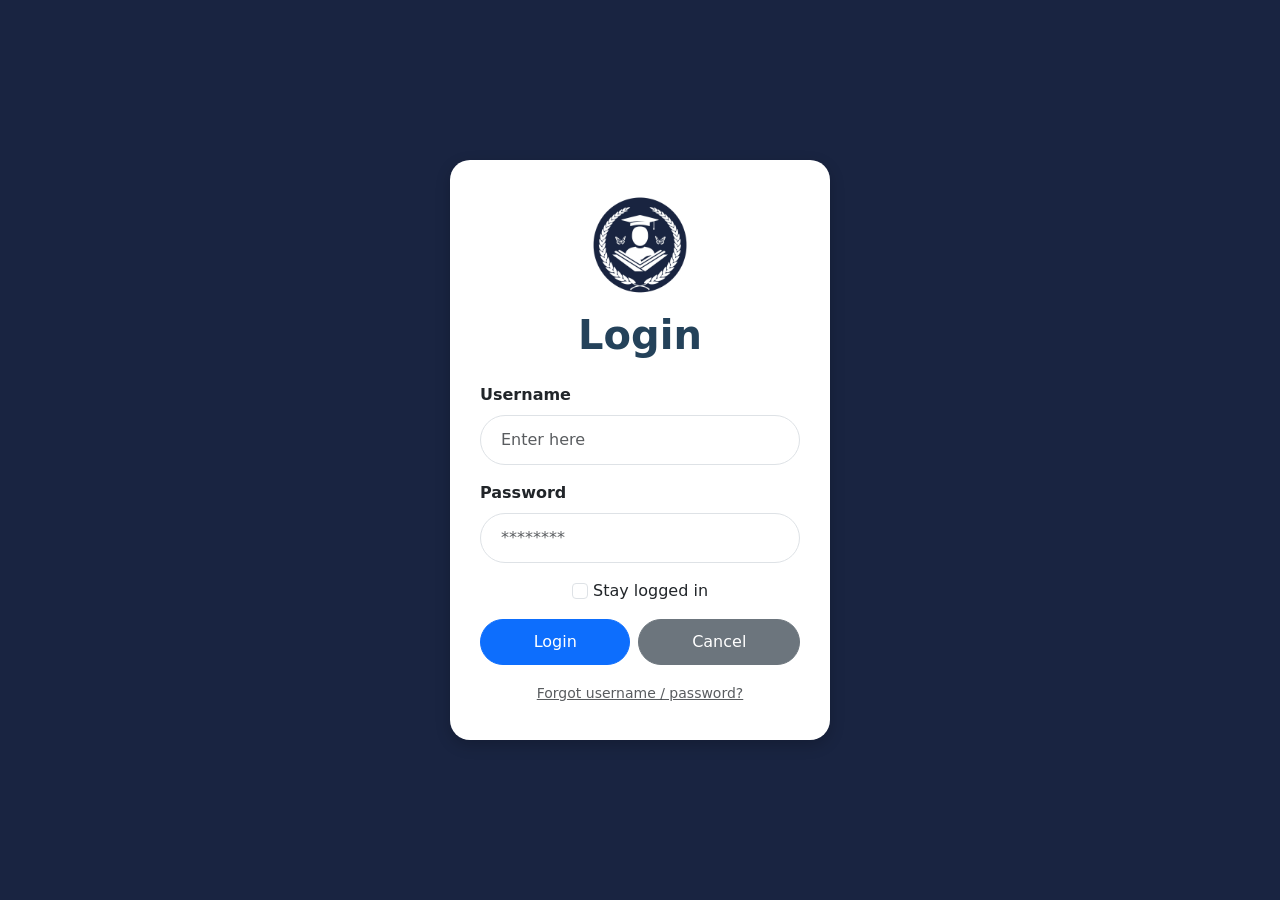
<file: index.html>
<!DOCTYPE html>
<html lang="en">
<head>
    <meta charset="UTF-8">
    <meta name="viewport" content="width=device-width, initial-scale=1.0">
    <title>Login</title>
    
    <link href="https://cdn.jsdelivr.net/npm/bootstrap@5.3.8/dist/css/bootstrap.min.css" rel="stylesheet" integrity="sha384-sRIl4kxILFvY47J16cr9ZwB07vP4J8+LH7qKQnuqkuIAvNWLzeN8tE5YBujZqJLB" crossorigin="anonymous">
    <script src="https://cdn.jsdelivr.net/npm/bootstrap@5.3.8/dist/js/bootstrap.bundle.min.js" integrity="sha384-FKyoEForCGlyvwx9Hj09JcYn3nv7wiPVlz7YYwJrWVcXK/BmnVDxM+D2scQbITxI" crossorigin="anonymous"></script>
    <link rel="stylesheet" href="style.css">
    
</head>
<body>

<div class="login-container">
    <div class="login-card">

        <!-- Logo -->
        <div class="text-center mb-3">
            <img src="student portal logo.png" width="100">
        </div>

        <h1 class="text-center mb-4">Login</h1>

        <form>
            <div class="mb-3">
                <label class="form-label fw-bold">Username</label>
                <input type="text" id="username" class="form-control" placeholder="Enter here">
            </div>

            <div class="mb-3">
                <label class="form-label fw-bold">Password</label>
                <input type="password" id="password" class="form-control" placeholder="********">
            </div>

            <div id="display" class="text-danger text-center mb-3 fw-bold"></div>

            <div class="text-center mb-3 ">
                <input type="checkbox" class="form-check-input" id="stayLogged">
                <label class="form-check-label" for="stayLogged">Stay logged in</label>
            </div>

            <div class="d-flex gap-2">
                <button type="button" id="login" onclick="LogUser()" class="btn btn-primary flex-fill">
                    Login
                </button>
                <button type="button" onclick="window.location.reload()" class="btn btn-secondary flex-fill">
                    Cancel
                </button>
            </div>
        </form>

        <div class="text-center mt-3">
            <a href="#" class="text-muted small">Forgot username / password?</a>
        </div>

    </div>
</div>

<script src="https://cdn.jsdelivr.net/npm/bootstrap@5.3.3/dist/js/bootstrap.bundle.min.js"></script>
<script src="main.js"></script>

</body>
</html>
</file>
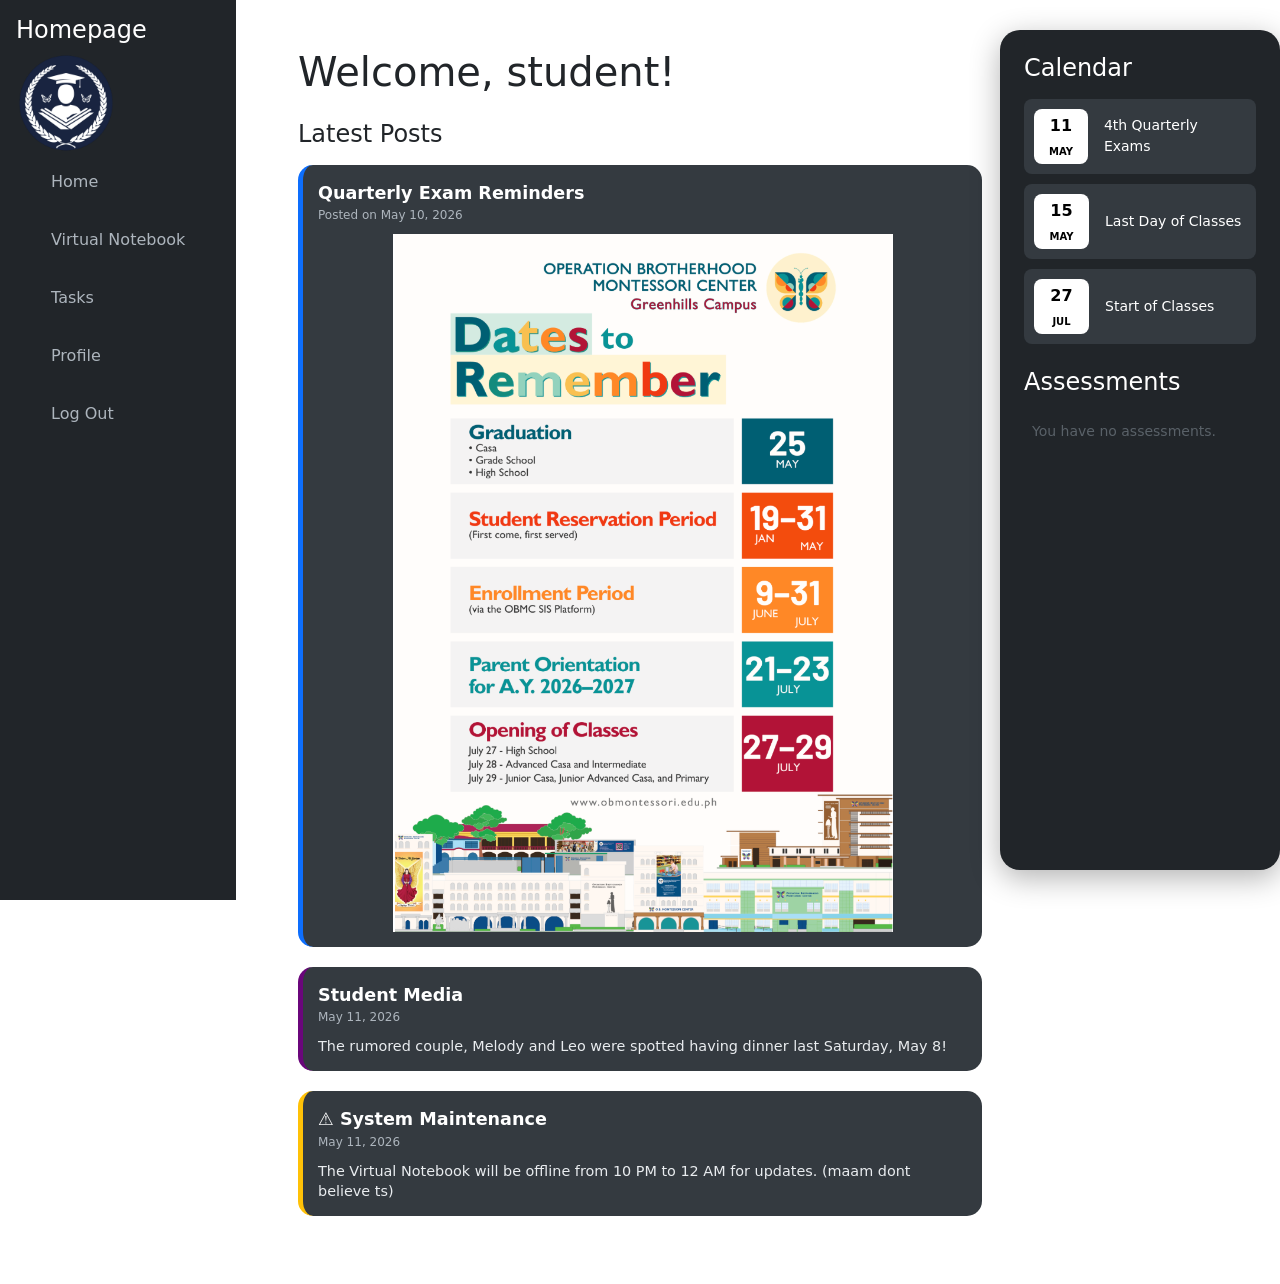
<file: ahomepage.html>
<!DOCTYPE html>
<html>
<head>
	<meta charset="utf-8">
	<meta name="viewport" content="width=device-width, initial-scale=1">
	<title>Homepage</title>
    <link href="styles.css" rel="stylesheet">
    <link  href="https://cdn.jsdelivr.net/npm/bootstrap@5.3.3/dist/css/bootstrap.min.css" rel="stylesheet">
    <script 
        src="https://cdn.jsdelivr.net/npm/bootstrap@5.3.3/dist/js/bootstrap.bundle.min.js">
    </script>
    <style>
    
            /* Good day ma'am. I have used AI to help me synthesize
             my ideas because I still lack the skills to fluently 
             translate my ideas into code. Thx */
        .sidebar {
            width: 250px;
            background-color: #1a1d20; 
            padding-top: 20px;
        }


        .sidebar img {
            display: block;
            margin: 0 auto 20px auto;
            border-radius: 10px;
        }


        .nav-link {
            color: #adb5bd !important;
            padding: 12px 20px !important;
            margin: 5px 15px;
            border-radius: 10px;
            transition: all 0.3s; 
            font-weight: 500;
        }


        .nav-link:hover {
            background-color: #343a40;
            color: white !important;
            transform: translateX(5px)
        }


        .nav-link.active {
            background-color: #0d6efd;
            color: white !important;
        }
        
        .announcement-float {
            width: 280px;
            position: fixed;
            right: 30px;   
            top: 30px;      
            bottom: 30px;     
            border-radius: 20px; 
            z-index: 1000;
            overflow-y: auto;
            box-shadow: 0 8px 30px rgba(0,0,0,0.3); 
        }
            
        .event-row {
            background-color: #343a40; 
            display: flex;            
            align-items: center;   
            padding: 10px;
            margin-bottom: 10px;
            border-radius: 8px;        
                }


        .date-box {
            background-color: white;
            color: black;
            width: 55px;
            height: 55px;
            border-radius: 8px;     
            text-align: center;        
            font-weight: bold;
            padding-top: 5px;
        }
        .main-content {
            margin-left: 250px;
            margin-right: 250px;
            width: 100%;
        }
        .post-card {
            background-color: #343a40; 
            border-radius: 15px;
            padding: 15px;
            margin-bottom: 20px;
            border-left: 5px solid #0d6efd;
        }

        .post-title {
            font-size: 1.1rem;
            font-weight: bold;
            margin-bottom: 2px;
            color: white;
        }

        .post-date {
            font-size: 0.75rem;
            color: #adb5bd;
            margin-bottom: 10px;
            display: block;
        }

        .post-content {
            font-size: 0.9rem;
            line-height: 1.4;
            color: #e9ecef;
        }
    </style>
</head>
<body>
    <div class="d-flex align-items-stretch">
        
        <nav class="bg-dark text-white p-3 vh-100 position-fixed start-0 sidebar;">
            <h1 class="h4">Homepage</h1>
             <img src="student portal logo.png"
             style="width: 100px; height: auto;"
             alt-="OBMC">

            <ul class="nav flex-column">
                
                 <li>
                    <a href="#" class="nav-link text-white" onclick="reload()">Home</a>
                </li>
                <li>
                    <a href="notebooks.html" class="nav-link text-white">Virtual Notebook</a>
                </li>
                <li>
                    <a href="tasks.html" class="nav-link text-white">Tasks</a>
                </li>
                <li>
                    <a href="dprofile.html" class="nav-link text-white">Profile</a>
                </li>
                <li>
                    <a href="index.html" class="nav-link text-white">Log Out</a>
                </li>
                    
            </ul>
            </nav>

        <div class="main-content p-5">
            <h1>Welcome, student!</h1>
          
            <h1 class="h4 mt-4 mb-3">Latest Posts</h1>

        <div class="post-card">
            <span class="post-title">Quarterly Exam Reminders</span>
            <span class="post-date">Posted on May 10, 2026</span>
            <div class="post-content">
            <img src="PIc.png" style="width: 500px; display: block; margin: 0 auto;" alt="dates to remember">


            </div>
        </div>

        <div class="post-card" style="border-left-color: #6a067b;">
            <span class="post-title">Student Media</span>
            <span class="post-date">May 11, 2026</span>
            <div class="post-content">
                The rumored couple, Melody and Leo were spotted having dinner last Saturday, May 8!
            </div>
        </div>

        <div class="post-card" style="border-left-color: #ffc107;"> <span class="post-title">⚠️ System Maintenance</span>
            <span class="post-date">May 11, 2026</span>
            <div class="post-content">
                The Virtual Notebook will be offline from 10 PM to 12 AM for updates. (maam dont believe ts)
            </div>
        </div>
                </div>

        <nav class="bg-dark text-white p-4 position-fixed end-0 announcement-float">
            <h1 class="h4 mb-3">Calendar</h1>
            
            <div class="event-row">
                <div class="date-box">
                    11<br><span style="font-size: 10px;">MAY</span>
                </div>
                <span class="ms-3 small">4th Quarterly Exams</span>
            </div>

            <div class="event-row">
                <div class="date-box">
                    15<br><span style="font-size: 10px;">MAY</span>
                </div>
                <span class="ms-3 small">Last Day of Classes</span>
            </div>

            <div class="event-row">
                <div class="date-box">
                    27<br><span style="font-size: 10px;">JUL</span>
                </div>
                <span class="ms-3 small">Start of Classes</span>
            </div>

            <h1 class="h4 mt-4 mb-3">Assessments</h1>
            <div class="p-2 opacity-75">
                <p class="small text-secondary">You have no assessments.</p>
            </div>
        </nav>

</body>
</html>
</file>
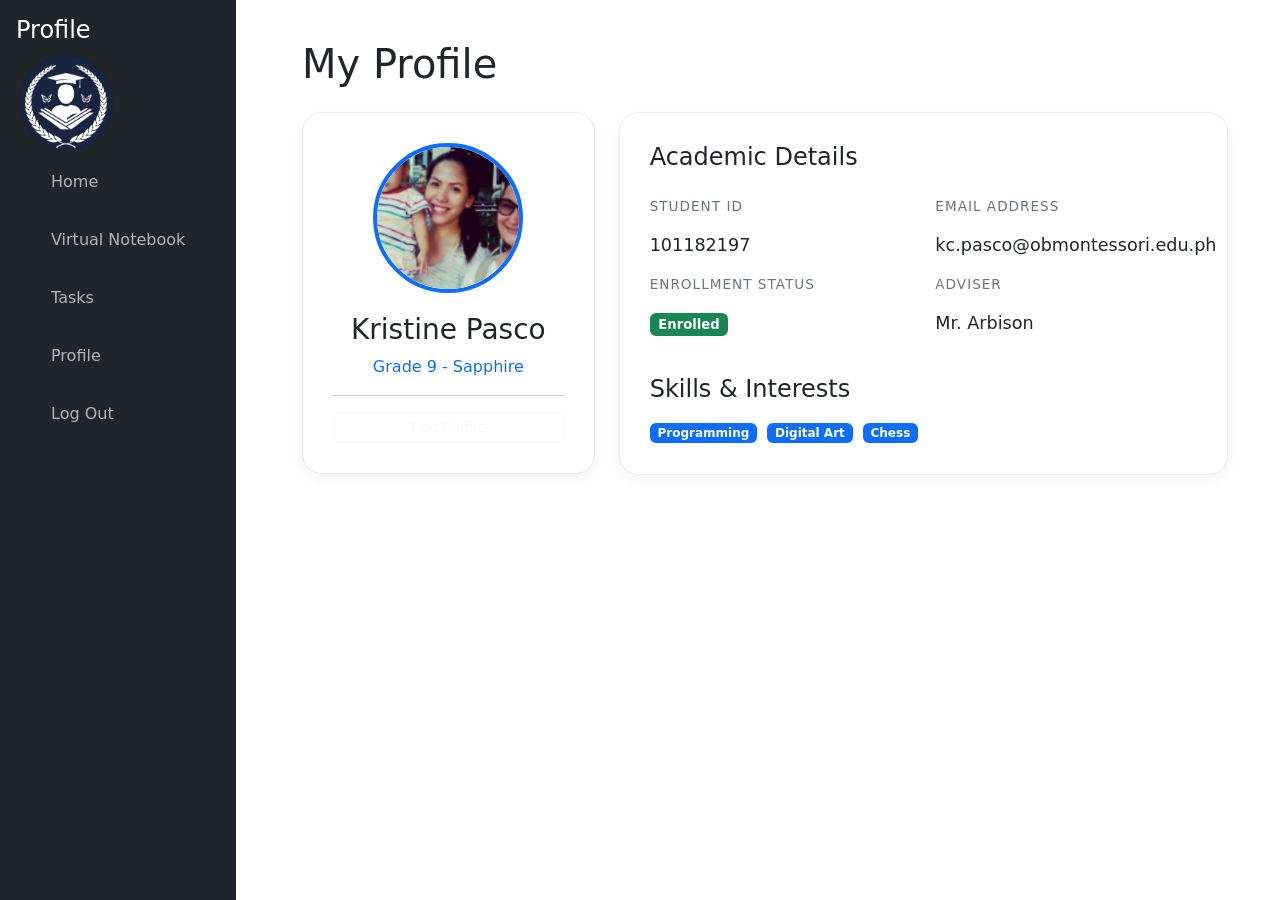
<file: dprofile.html>
<!DOCTYPE html>
<html>
<head>
	<meta charset="utf-8">
	<meta name="viewport" content="width=device-width, initial-scale=1">
	<title>Profile</title>
    <link href="styles.css" rel="stylesheet">
    <link  href="https://cdn.jsdelivr.net/npm/bootstrap@5.3.3/dist/css/bootstrap.min.css" rel="stylesheet">
    <script 
        src="https://cdn.jsdelivr.net/npm/bootstrap@5.3.3/dist/js/bootstrap.bundle.min.js">
    </script>
    <style>
    body { background-color: #ffffff; color: #212529; }
    
    .sidebar {
        width: 250px;
        background-color: #1a1d20;
        padding-top: 20px;
        height: 100vh;
        position: fixed;
    }

    .nav-link {
        color: #adb5bd !important;
        padding: 12px 20px !important;
        margin: 5px 15px;
        border-radius: 10px;
        transition: all 0.3s;
    }

    .nav-link:hover, .nav-link.active {
        background-color: #343a40!important;
        color: white !important;
    }

    .main-content {
        margin-left: 250px;
        padding: 40px;
        width: calc(100% - 250px);
    }

    
    .profile-card {
        background-color: #ffffff;
        border-radius: 20px;
        padding: 30px;
        border-left: 8px solid #0d6efd;
        border: 1px solid #ececec; 
        box-shadow: 0 5px 15px rgba(0,0,0,0.05); 
    }

    .profile-pic {
        width: 150px;
        height: 150px;
        object-fit: cover;
        border-radius: 50%;
        border: 4px solid #0d6efd;
        margin-bottom: 20px;
    }

    .info-label {
        color: #6c757d; 
        font-size: 0.85rem;
        text-transform: uppercase;
        letter-spacing: 1px;
    }

    .info-value {
        font-size: 1.1rem;
        margin-bottom: 15px;
        color: #212529;
    }

    .badge-custom {
        background-color: #0d6efd;
        margin-right: 5px;
    }
    </style>
</head>
<body>
    <div class="d-flex align-items-stretch">
        
        <nav class="bg-dark text-white p-3 vh-100 position-fixed start-0 sidebar;">
            <h1 class="h4">Profile</h1>
             <img src="student portal logo.png"
             style="width: 100px; height: auto;"
             alt-="LOGO">

            <ul class="nav flex-column">
                
                 <li>
                    <a href="ahomepage.html" class="nav-link text-white" onclick="reload()">Home</a>
                </li>
                <li>
                    <a href="notebooks.html" class="nav-link text-white">Virtual Notebook</a>
                </li>
                <li>
                    <a href="tasks.html" class="nav-link text-white">Tasks</a>
                </li>
                <li>
                    <a href="#" class="nav-link text-white">Profile</a>
                </li>
                <li>
                    <a href="index.html" class="nav-link text-white">Log Out</a>
                </li>
                    
            </ul>
            </nav>

        <div class="main-content">
            <div class="container-fluid">
                <h1 class="mb-4">My Profile</h1>
                
                <div class="row">
                    <div class="col-md-4">
                        <div class="profile-card text-center">
                 <img src="kpasco pfp.png" alt="KPasco Pfp" class="profile-pic">
                            <h3>Kristine Pasco</h3>
               <p class="text-primary">Grade 9 - Sapphire</p>
                            <hr class="bg-secondary">
                            <button class="btn btn-outline-light btn-sm w-100">Edit Profile</button>
                        </div>
                    </div>

                    <div class="col-md-8">
           <div class="profile-card">
                   <h4 class="mb-4">Academic Details</h4>
                            
                            <div class="row">
                                <div class="col-6">
            <p class="info-label">Student ID</p>
                                    <p class="info-value">101182197</p>
                                </div>
                                <div class="col-6">
                     <p class="info-label">Email Address</p>
                                    <p class="info-value">kc.pasco@obmontessori.edu.ph</p>
            </div>
                                <div class="col-6">
                   <p class="info-label">Enrollment Status</p>
                          <p class="info-value"><span class="badge bg-success">Enrolled</span></p>
                                </div>
                                <div class="col-6">
                    <p class="info-label">Adviser</p>
                              <p class="info-value">Mr. Arbison</p>
                                </div>
                            </div>

                            <h4 class="mt-4 mb-3">Skills & Interests</h4>
                            <div>
                                <span class="badge badge-custom">Programming</span>
                <span class="badge badge-custom">Digital Art</span>
                                <span class="badge badge-custom">Chess</span>
                            </div>
                        </div>
                    </div>
                </div>
            </div>
        </div>
    </div>

</body>
</html>
</file>
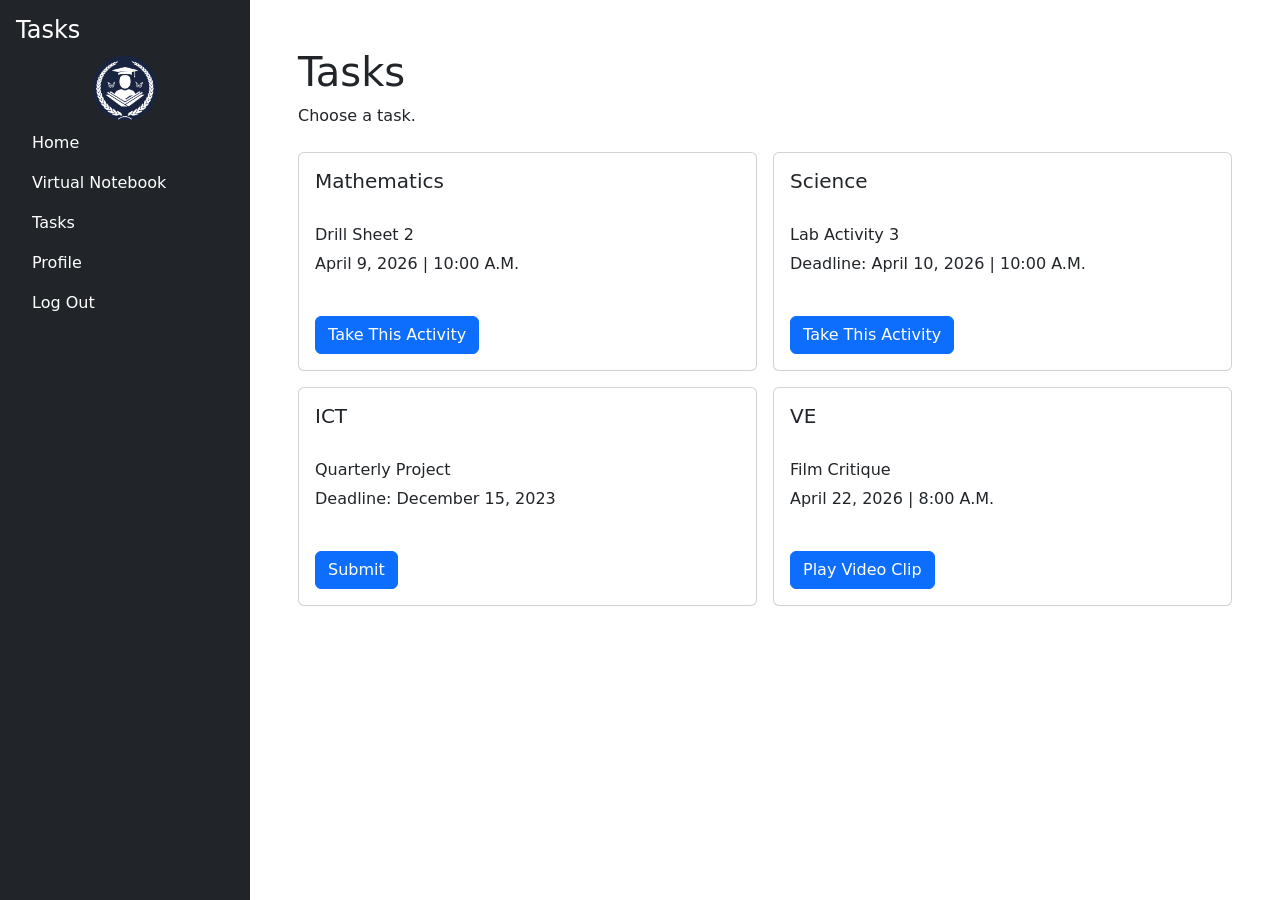
<file: tasks.html>
<!DOCTYPE html>
<html>
<head>
   <meta charset="utf-8">
   <meta name="viewport" content="width=device-width, initial-scale=1">
   <title>Virtual Notebook</title>
   <link  href="https://cdn.jsdelivr.net/npm/bootstrap@5.3.3/dist/css/bootstrap.min.css" rel="stylesheet">
   <script
       src="https://cdn.jsdelivr.net/npm/bootstrap@5.3.3/dist/js/bootstrap.bundle.min.js">
   </script>
</head>
<body>
   <div class="d-flex align-items-stretch">
      
       <nav class="bg-dark text-white p-3 vh-100" style="width: 250px; position: fixed; top: 0; left: 0; z-index: 1000;">
           <h1 class="h4">Tasks</h1>
            <!-- SIDEBAR -->
            <div class="sidenav">
            <center><img src="Logo (1).png" alt="logo" height="70px" width="70px"></center>

           <ul class="nav flex-column">
              
                <li>
                   <a href="ahomepage.html" class="nav-link text-white">Home</a>
               </li>
               <li>
                   <a href="notebooks.html" class="nav-link text-white">Virtual Notebook</a>
               </li>
               <li>
                   <a href="#" class="nav-link text-white" onclick="reload()">Tasks</a>
               </li>
               <li>
                   <a href="dprofile.html" class="nav-link text-white">Profile</a>
               </li>
               <li>
                   <a href="index.html" class="nav-link text-white">Log Out</a>
               </li>
                  
           </ul>
           </nav>
   </div>
       <div class="main-content p-5" style="margin-left: 250px;">
           <h1>Tasks</h1>
           Choose a task.
           <br><br>

                <div class="row g-3">
                    <div class="col-12 col-md-6">
                        <!-- Subject 1 -->
                        <div class="card">
                            <div class="card-body">
                                <h5 class="card-title">Mathematics</h5>
                                <br>
                                <h6>Drill Sheet 2</h6>
                                <p class="card-text">April 9, 2026 | 10:00 A.M.</p>
                                <br>
                                <button class="btn btn-primary">Take This Activity</button>
                            </div>
                        </div>
                    </div>

                    <div class="col-12 col-md-6">
                        <!-- Subject 2 -->
                        <div class="card">
                            <div class="card-body">
                                <h5 class="card-title">Science</h5>
                                <br>
                                <h6>Lab Activity 3</h6>
                                <p class="card-text">Deadline: April 10, 2026 | 10:00 A.M.</p>
                                <br>
                                <button class="btn btn-primary">Take This Activity</button>
                            </div>
                        </div>
                    </div>

                    <div class="col-12 col-md-6">
                        <!-- Subject 3 -->
                        <div class="card">
                            <div class="card-body">
                                <h5 class="card-title">ICT</h5>
                                <br>
                                <h6>Quarterly Project</h6>
                                <p class="card-text">Deadline: December 15, 2023</p>
                                <br>
                                <button class="btn btn-primary">Submit</button>
                            </div>
                        </div>
                    </div>

                    <div class="col-12 col-md-6">
                        <!-- Subject 4 -->
                        <div class="card">
                            <div class="card-body">
                                <h5 class="card-title">VE</h5>
                                <br>
                                <h6>Film Critique</h6>
                                <p class="card-text">April 22, 2026 | 8:00 A.M.</p>
                                <br>
                                <button class="btn btn-primary">Play Video Clip</button>
                            </div>
                        </div>
                    </div>

       </div>
       </div>


</body>
</html>
</file>
<file: style.css>
body {
    background-color: #192441;
    height: 100vh;
    display: flex;
    align-items: center;
    justify-content: center;
}

.login-container {
    width: 100%;
    max-width: 380px;
}

.login-card {
    background: white;
    padding: 35px 30px;
    border-radius: 20px;
    box-shadow: 0 5px 15px rgba(0, 0, 0, 0.2);
}

h1 {
    color: #24425a;
    font-weight: bold;
}

.form-control {
    border-radius: 30px;
    padding: 12px 20px;
}

.btn-primary {
    border-radius: 50px;
    padding: 10px 20px;   
    font-size: 16px;
}

.btn-secondary {
    border-radius: 50px;
    padding: 10px 20px;   
    font-size: 16px;
}
</file>
<file: styles.css>
.main-content{
    margin-left: 250px;
}
</file>
